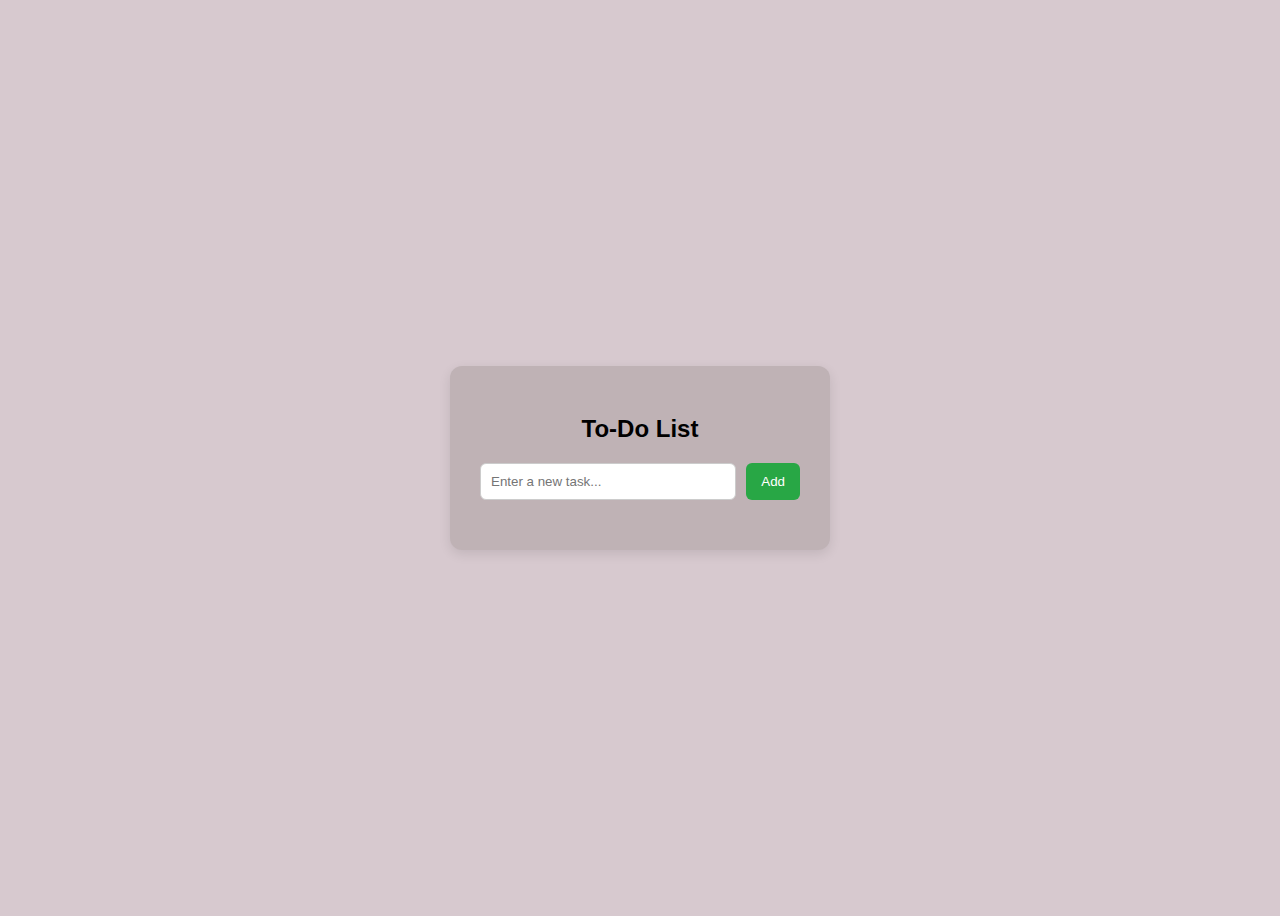
<file: Index.html>
<!DOCTYPE html>
<html lang="en">
<head>
  <meta charset="UTF-8">
  <title>To-Do List with CRUD</title>
  <link rel="stylesheet" href="style.css">
</head>
<body>
  <div class="todo-container">
    <h2>To-Do List</h2>
    <div class="input-group">
      <input type="text" id="taskInput" placeholder="Enter a new task...">
      <button onclick="addTask()">Add</button>
    </div>
    <ul class="task-list" id="taskList"></ul>
  </div>

 <script src="script.js"></script>

</body>
</html>
</file>
<file: style.css>
body {
      font-family: Arial, sans-serif;
      background: #eef2f7;
      display: flex;
      justify-content: center;
      align-items: center;
      height: 100vh;
      background-color: #d7c9cf;
    }

    .todo-container {
      background: rgba(75, 71, 56, 0.173);
      padding: 30px;
      border-radius: 12px;
      box-shadow: 0 4px 12px rgba(0,0,0,0.1);
      width: 320px;
    }

    .todo-container h2 {
      text-align: center;
      margin-bottom: 20px;
    }

    .input-group {
      display: flex;
      gap: 10px;
      margin-bottom: 20px;
    }

    .input-group input {
      flex: 1;
      padding: 10px;
      border: 1px solid #ccc;
      border-radius: 6px;
    }

    .input-group button {
      padding: 10px 15px;
      background: #28a745;
      color: white;
      border: none;
      border-radius: 6px;
      cursor: pointer;
    }

    ul.task-list {
      list-style: none;
      padding: 0;
    }

    ul.task-list li {
      padding: 10px;
      margin-bottom: 10px;
      background: #f1f1f1;
      border-radius: 6px;
      display: flex;
      justify-content: space-between;
      align-items: center;
    }

    ul.task-list li span {
      flex-grow: 1;
    }

    ul.task-list button {
      background: red;
      color: white;
      border: none;
      border-radius: 4px;
      padding: 5px 8px;
      margin-left: 5px;
      cursor: pointer;
    }

    ul.task-list .edit-btn {
      background: #007bff;
    }
</file>
